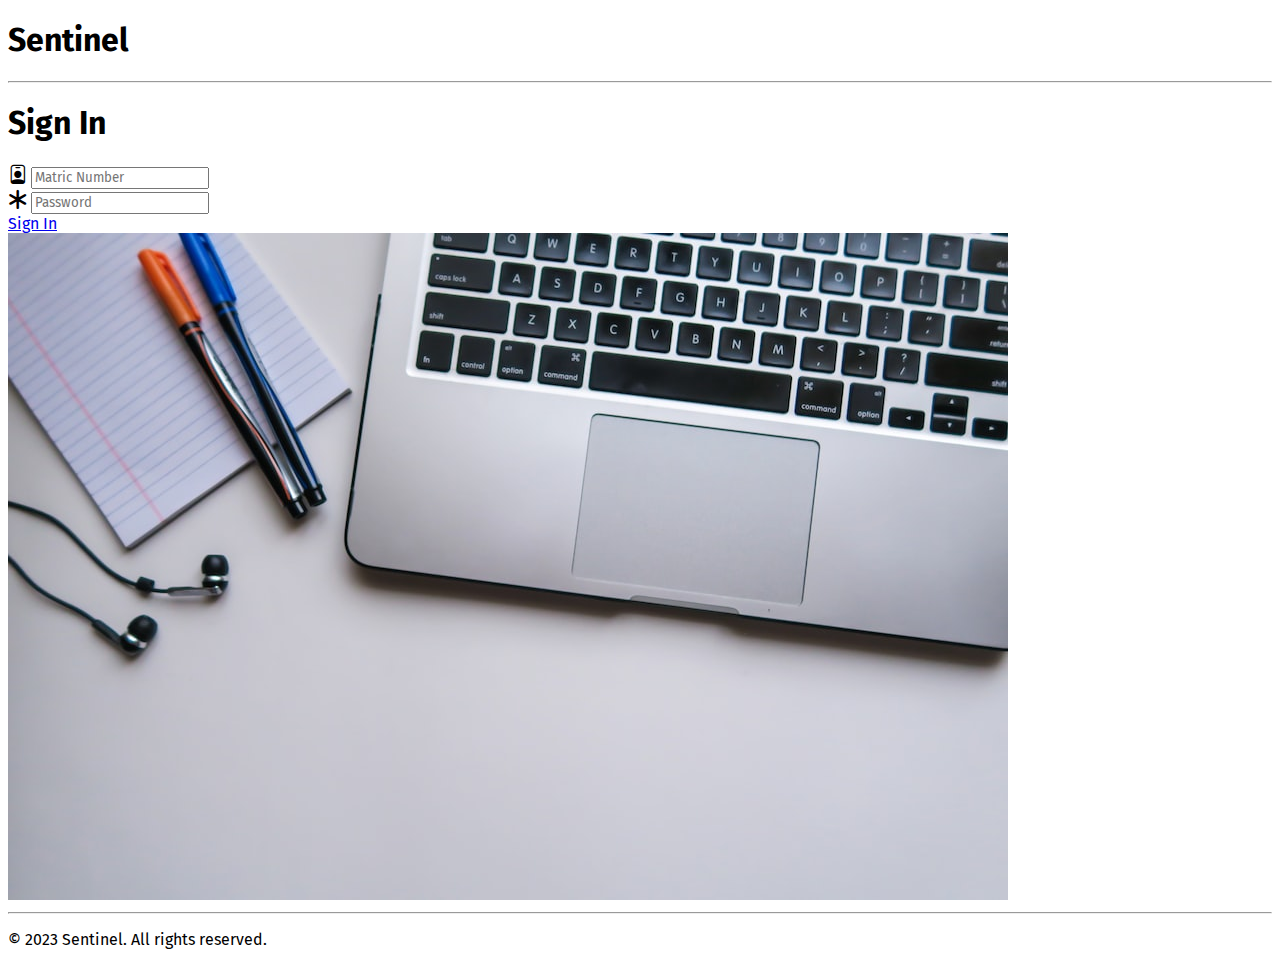
<file: index.html>
<!DOCTYPE html>
<html lang="en">
  <head>
    <title>Home | Sentinel</title>
    <!-- Required meta tags -->
    <meta charset="utf-8" />
    <meta
      name="viewport"
      content="width=device-width, initial-scale=1, shrink-to-fit=no"
    />

    <!-- Bootstrap CSS v5.2.1 -->
    <link
      href="https://cdn.jsdelivr.net/npm/bootstrap@5.2.1/dist/css/bootstrap.min.css"
      rel="stylesheet"
      integrity="sha384-iYQeCzEYFbKjA/T2uDLTpkwGzCiq6soy8tYaI1GyVh/UjpbCx/TYkiZhlZB6+fzT"
      crossorigin="anonymous"
    />

    <!-- Bootstrap Icons v1.5.0 -->
    <link
      rel="stylesheet"
      href="https://cdn.jsdelivr.net/npm/bootstrap-icons@1.10.5/font/bootstrap-icons.css"
    />

    <link
      href="https://fonts.googleapis.com/css?family=JetBrains+Mono:100,200,300,regular,500,600,700,800,100italic,200italic,300italic,italic,500italic,600italic,700italic,800italic"
      rel="stylesheet"
    />

    <link
      href="https://fonts.googleapis.com/css?family=Fira+Sans:100,100italic,200,200italic,300,300italic,regular,italic,500,500italic,600,600italic,700,700italic,800,800italic,900,900italic"
      rel="stylesheet"
    />

    <link rel="stylesheet" href="src/style.css" />
  </head>

  <body class="d-flex flex-column justify-content-between min-vh-100">
    <header class="pt-4">
      <h1 class="ms-5 mb-0">Sentinel</h1>
      <hr />
    </header>

    <main class="container">
      <div class="row">
        <div
          class="d-flex flex-column justify-content-center pb-4 pb-md-0 col-12 col-md-6"
        >
          <form action="" method="post">
            <h1 class="display-6 mb-4">Sign In</h1>
            <div class="input-group mb-3">
              <span class="input-group-text" id="prefixId"
                ><i class="bi bi-person-badge" style="font-size: 1.2em"></i
              ></span>
              <input
                type="text"
                name="name"
                id="name"
                class="form-control"
                placeholder="Matric Number"
                aria-describedby="prefixId"
              />
            </div>
            <div class="input-group mb-3">
              <span class="input-group-text" id="prefixId"
                ><i class="bi bi-asterisk" style="font-size: 1.2em"></i
              ></span>
              <input
                type="password"
                name="name"
                id="name"
                class="form-control"
                placeholder="Password"
                aria-describedby="prefixId"
              />
            </div>
            <!-- Hover added -->
            <div
              class="d-grid justify-content-end btn-group"
              role="group"
              aria-label=""
            >
              <!-- <button type="submit" class="btn btn-primary">Sign In</button> -->
              <a
                name=""
                id=""
                class="btn btn-primary"
                href="src/pages/home.html"
                role="button"
                >Sign In</a
              >
            </div>
          </form>
        </div>

        <div class="col-12 col-md-6">
          <img
            src="images/online-assessment.jpeg"
            class="img-fluid rounded"
            alt="Online Assessment"
          />
        </div>
      </div>
    </main>

    <footer class="pb-4">
      <hr />
      <p class="m-0 text-center">&copy; 2023 Sentinel. All rights reserved.</p>
    </footer>

    <!-- Bootstrap JavaScript Libraries -->
    <script
      src="https://cdn.jsdelivr.net/npm/@popperjs/core@2.11.6/dist/umd/popper.min.js"
      integrity="sha384-oBqDVmMz9ATKxIep9tiCxS/Z9fNfEXiDAYTujMAeBAsjFuCZSmKbSSUnQlmh/jp3"
      crossorigin="anonymous"
    ></script>

    <script
      src="https://cdn.jsdelivr.net/npm/bootstrap@5.2.1/dist/js/bootstrap.min.js"
      integrity="sha384-7VPbUDkoPSGFnVtYi0QogXtr74QeVeeIs99Qfg5YCF+TidwNdjvaKZX19NZ/e6oz"
      crossorigin="anonymous"
    ></script>
  </body>
</html>
</file>
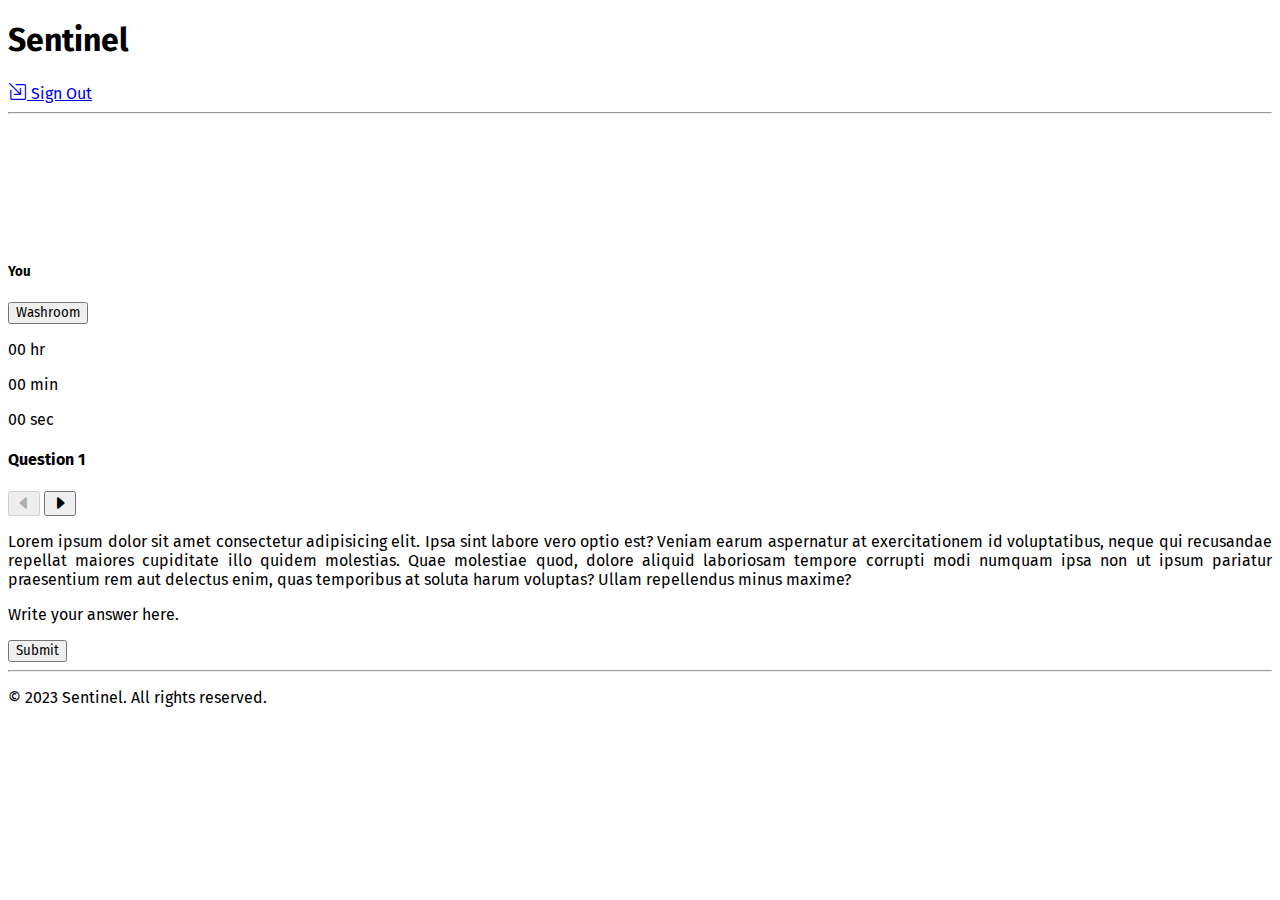
<file: src/pages/exam.html>
<!DOCTYPE html>
<html lang="en">
  <head>
    <title>Examinations | Sentinel</title>
    <!-- Required meta tags -->
    <meta charset="utf-8" />
    <meta
      name="viewport"
      content="width=device-width, initial-scale=1, shrink-to-fit=no"
    />

    <!-- Bootstrap CSS v5.2.1 -->
    <link
      href="https://cdn.jsdelivr.net/npm/bootstrap@5.2.1/dist/css/bootstrap.min.css"
      rel="stylesheet"
      integrity="sha384-iYQeCzEYFbKjA/T2uDLTpkwGzCiq6soy8tYaI1GyVh/UjpbCx/TYkiZhlZB6+fzT"
      crossorigin="anonymous"
    />

    <!-- Bootstrap Icons v1.5.0 -->
    <link
      rel="stylesheet"
      href="https://cdn.jsdelivr.net/npm/bootstrap-icons@1.10.5/font/bootstrap-icons.css"
    />

    <link
      href="https://fonts.googleapis.com/css?family=JetBrains+Mono:100,200,300,regular,500,600,700,800,100italic,200italic,300italic,italic,500italic,600italic,700italic,800italic"
      rel="stylesheet"
    />

    <link
      href="https://fonts.googleapis.com/css?family=Fira+Sans:100,100italic,200,200italic,300,300italic,regular,italic,500,500italic,600,600italic,700,700italic,800,800italic,900,900italic"
      rel="stylesheet"
    />

    <link rel="stylesheet" href="../style.css" />

    <script src="https://cdn.ckeditor.com/ckeditor5/38.1.1/classic/ckeditor.js"></script>
  </head>

  <body class="d-flex flex-column justify-content-between min-vh-100">
    <header class="pt-4">
      <div class="mx-5 d-flex justify-content-between">
        <h1 class="m-0">Sentinel</h1>
        <!-- <button type="button" class="btn btn-outline-secondary rounded-pill">
          <i class="bi bi-box-arrow-in-down-right" style="font-size: 1.2em"></i>
          Sign Out
        </button> -->
        <a
          name=""
          id=""
          class="btn btn-outline-secondary rounded-pill"
          href="../../index.html"
          role="button"
        >
          <i class="bi bi-box-arrow-in-down-right" style="font-size: 1.2em"></i>
          Sign Out</a
        >
      </div>
      <hr />
    </header>

    <main class="flex-grow-1 container-fluid d-flex flex-column">
      <div class="row flex-grow-1">
        <div
          class="mb-4 col-12 col-md-3 d-flex flex-column justify-content-center align-items-center"
        >
          <div
            class="mx-auto mb-3 p-2 border bg-light rounded-circle"
            style="width: 120px; height: 120px"
          ></div>
          <h5 class="mb-4">You</h5>
          <button type="button" class="btn btn-warning">Washroom</button>
        </div>
        <div class="col-12 col-md-9 d-flex flex-column">
          <div
            class="mb-3 p-2 d-flex justify-content-center border bg-light rounded gap-2"
          >
            <p class="m-0">
              <span class="fw-semibold">00</span
              ><span class="text-muted"> hr</span>
            </p>
            <p class="m-0">
              <span class="fw-semibold">00</span
              ><span class="text-muted"> min</span>
            </p>
            <p class="m-0">
              <span class="fw-semibold">00</span
              ><span class="text-muted"> sec</span>
            </p>
          </div>
          <div class="card mb-4 border-light bg-light shadow flex-grow-1">
            <div class="card-body">
              <div
                class="mb-4 d-flex justify-content-between align-items-center"
              >
                <h4 class="card-title display-6">Question 1</h4>
                <div>
                  <button
                    type="button"
                    class="btn btn-info btn-sm rounded-circle"
                    disabled
                  >
                    <i
                      class="bi bi-caret-left-fill"
                      style="font-size: 1.2em"
                    ></i>
                  </button>
                  <button
                    type="button"
                    class="btn btn-info btn-sm rounded-circle"
                  >
                    <i
                      class="bi bi-caret-right-fill"
                      style="font-size: 1.2em"
                    ></i>
                  </button>
                </div>
              </div>
              <p class="card-text mb-3" style="text-align: justify">
                Lorem ipsum dolor sit amet consectetur adipisicing elit. Ipsa
                sint labore vero optio est? Veniam earum aspernatur at
                exercitationem id voluptatibus, neque qui recusandae repellat
                maiores cupiditate illo quidem molestias. Quae molestiae quod,
                dolore aliquid laboriosam tempore corrupti modi numquam ipsa non
                ut ipsum pariatur praesentium rem aut delectus enim, quas
                temporibus at soluta harum voluptas? Ullam repellendus minus
                maxime?
              </p>
              <div id="editor"><p>Write your answer here.</p></div>
            </div>
          </div>
          <div class="d-grid justify-content-end">
            <button type="button" class="btn btn-success">Submit</button>
          </div>
        </div>
      </div>
    </main>

    <footer class="pb-4">
      <hr />
      <p class="m-0 text-center">&copy; 2023 Sentinel. All rights reserved.</p>
    </footer>

    <!-- Bootstrap JavaScript Libraries -->
    <script
      src="https://cdn.jsdelivr.net/npm/@popperjs/core@2.11.6/dist/umd/popper.min.js"
      integrity="sha384-oBqDVmMz9ATKxIep9tiCxS/Z9fNfEXiDAYTujMAeBAsjFuCZSmKbSSUnQlmh/jp3"
      crossorigin="anonymous"
    ></script>

    <script
      src="https://cdn.jsdelivr.net/npm/bootstrap@5.2.1/dist/js/bootstrap.min.js"
      integrity="sha384-7VPbUDkoPSGFnVtYi0QogXtr74QeVeeIs99Qfg5YCF+TidwNdjvaKZX19NZ/e6oz"
      crossorigin="anonymous"
    ></script>

    <!-- CKEditor initialization -->
    <script>
      ClassicEditor.create(document.querySelector("#editor")).catch((error) => {
        console.error(error);
      });
    </script>
  </body>
</html>
</file>
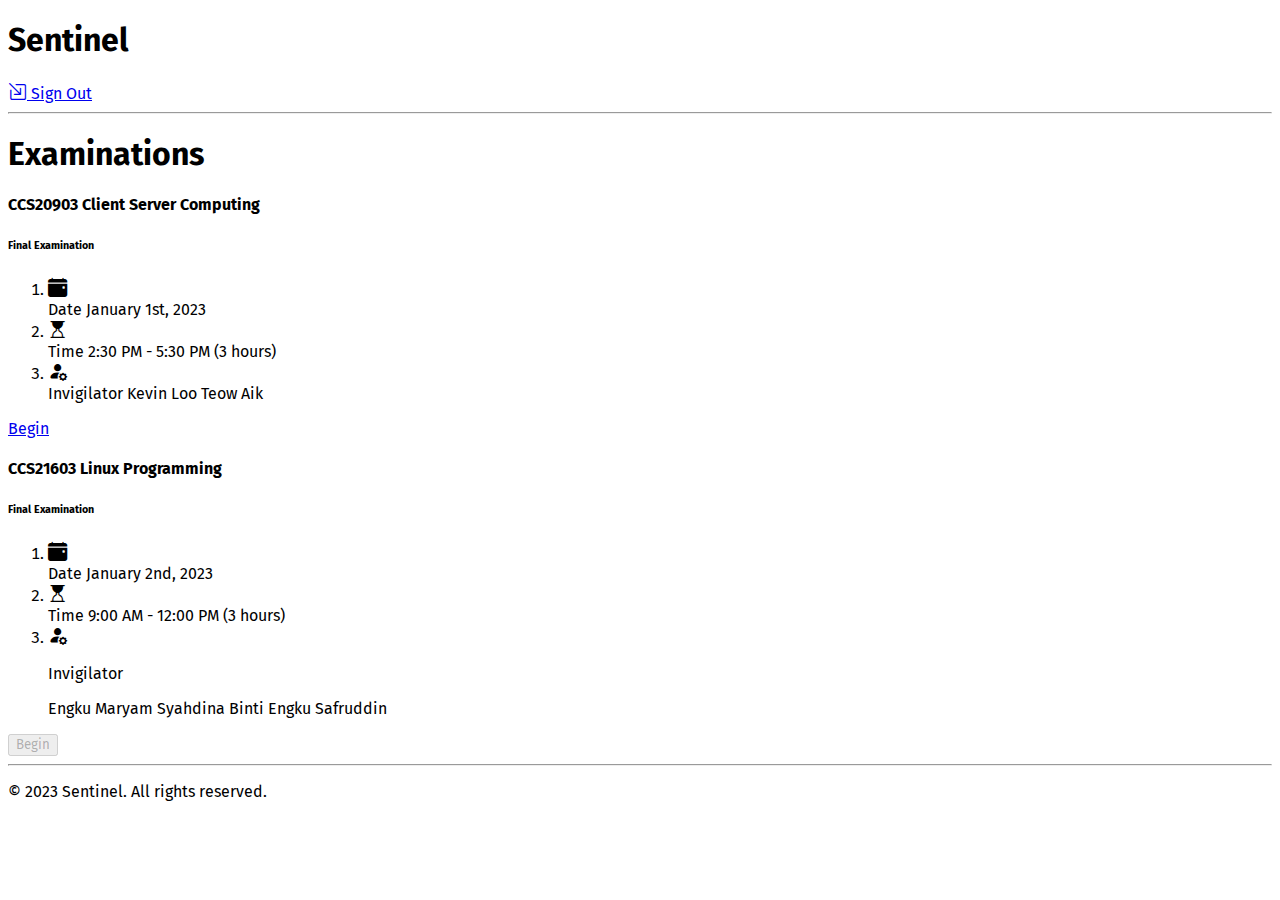
<file: src/pages/home.html>
<!DOCTYPE html>
<html lang="en">
  <head>
    <title>Home | Sentinel</title>
    <!-- Required meta tags -->
    <meta charset="utf-8" />
    <meta
      name="viewport"
      content="width=device-width, initial-scale=1, shrink-to-fit=no"
    />

    <!-- Bootstrap CSS v5.2.1 -->
    <link
      href="https://cdn.jsdelivr.net/npm/bootstrap@5.2.1/dist/css/bootstrap.min.css"
      rel="stylesheet"
      integrity="sha384-iYQeCzEYFbKjA/T2uDLTpkwGzCiq6soy8tYaI1GyVh/UjpbCx/TYkiZhlZB6+fzT"
      crossorigin="anonymous"
    />

    <!-- Bootstrap Icons v1.5.0 -->
    <link
      rel="stylesheet"
      href="https://cdn.jsdelivr.net/npm/bootstrap-icons@1.10.5/font/bootstrap-icons.css"
    />

    <link
      href="https://fonts.googleapis.com/css?family=JetBrains+Mono:100,200,300,regular,500,600,700,800,100italic,200italic,300italic,italic,500italic,600italic,700italic,800italic"
      rel="stylesheet"
    />

    <link
      href="https://fonts.googleapis.com/css?family=Fira+Sans:100,100italic,200,200italic,300,300italic,regular,italic,500,500italic,600,600italic,700,700italic,800,800italic,900,900italic"
      rel="stylesheet"
    />

    <link rel="stylesheet" href="../style.css" />
  </head>

  <body class="d-flex flex-column justify-content-between min-vh-100">
    <header class="pt-4">
      <div class="mx-5 d-flex justify-content-between">
        <h1 class="m-0">Sentinel</h1>
        <!-- <button type="button" class="btn btn-outline-secondary rounded-pill">
          <i class="bi bi-box-arrow-in-down-right" style="font-size: 1.2em"></i>
          Sign Out
        </button> -->
        <a
          name=""
          id=""
          class="btn btn-outline-secondary rounded-pill"
          href="../../index.html"
          role="button"
        >
          <i class="bi bi-box-arrow-in-down-right" style="font-size: 1.2em"></i>
          Sign Out</a
        >
      </div>
      <hr />
    </header>

    <main class="flex-grow-1 container-fluid">
      <div class="row justify-content-center">
        <div class="col-12 col-md-6">
          <h1 class="mb-4 display-6 text-center">Examinations</h1>
          <div class="card mb-4 border-light bg-light bg-gradient shadow">
            <div class="card-body">
              <h4 class="card-title text-truncate">
                CCS20903 Client Server Computing
              </h4>
              <h6 class="card-subtitle mb-2 fw-normal text-muted">
                Final Examination
              </h6>
              <div class="mb-3 p-2 bg-white rounded">
                <ol class="list-group list-group-flush">
                  <li class="d-flex align-items-center list-group-item">
                    <div class="me-3 py-1 px-2 border bg-light rounded">
                      <i
                        class="bi bi-calendar-event-fill"
                        style="font-size: 1.2em"
                      ></i>
                    </div>
                    <div class="d-flex flex-column">
                      <span class="text-muted lh-1">Date</span>
                      <span class="fw-semibold">January 1st, 2023</span>
                    </div>
                  </li>

                  <li class="d-flex align-items-center list-group-item">
                    <div class="me-3 py-1 px-2 border bg-light rounded">
                      <i
                        class="bi bi-hourglass-top"
                        style="font-size: 1.2em"
                      ></i>
                    </div>
                    <div class="d-flex flex-column">
                      <span class="text-muted lh-1">Time</span>
                      <span class="fw-semibold"
                        >2:30 PM - 5:30 PM (3 hours)</span
                      >
                    </div>
                  </li>

                  <li class="d-flex align-items-center list-group-item">
                    <div class="me-3 py-1 px-2 border bg-light rounded">
                      <i
                        class="bi bi-person-fill-gear"
                        style="font-size: 1.2em"
                      ></i>
                    </div>
                    <div class="d-flex flex-column">
                      <span class="text-muted lh-1">Invigilator</span>
                      <span class="fw-semibold">Kevin Loo Teow Aik</span>
                    </div>
                  </li>
                </ol>
              </div>
              <div class="d-grid justify-content-end btn-group">
                <!-- <button type="button" class="btn btn-primary">Begin</button> -->
                <a
                  name=""
                  id=""
                  class="btn btn-success"
                  href="exam.html"
                  role="button"
                  >Begin</a
                >
              </div>
            </div>
          </div>

          <div class="card mb-4 border-light bg-light bg-gradient shadow">
            <div class="card-body">
              <h4 class="card-title text-truncate">
                CCS21603 Linux Programming
              </h4>
              <h6 class="card-subtitle mb-2 fw-normal text-muted">
                Final Examination
              </h6>
              <div class="mb-3 p-2 bg-white rounded">
                <ol class="list-group list-group-flush">
                  <li class="d-flex align-items-center list-group-item">
                    <div class="me-3 py-1 px-2 border bg-light rounded">
                      <i
                        class="bi bi-calendar-event-fill"
                        style="font-size: 1.2em"
                      ></i>
                    </div>
                    <div class="d-flex flex-column">
                      <span class="text-muted lh-1">Date</span>
                      <span class="fw-semibold">January 2nd, 2023</span>
                    </div>
                  </li>

                  <li class="d-flex align-items-center list-group-item">
                    <div class="me-3 py-1 px-2 border bg-light rounded">
                      <i
                        class="bi bi-hourglass-top"
                        style="font-size: 1.2em"
                      ></i>
                    </div>
                    <div class="d-flex flex-column">
                      <span class="text-muted lh-1">Time</span>
                      <span class="fw-semibold"
                        >9:00 AM - 12:00 PM (3 hours)</span
                      >
                    </div>
                  </li>

                  <li class="d-flex align-items-center list-group-item">
                    <div class="me-3 py-1 px-2 border bg-light rounded">
                      <i
                        class="bi bi-person-fill-gear"
                        style="font-size: 1.2em"
                      ></i>
                    </div>
                    <div class="d-flex flex-column" style="min-width: 0">
                      <p class="m-0 text-muted lh-1">Invigilator</p>
                      <p class="m-0 fw-semibold text-truncate">
                        Engku Maryam Syahdina Binti Engku Safruddin
                      </p>
                    </div>
                  </li>
                </ol>
              </div>
              <div class="d-grid justify-content-end btn-group">
                <button type="button" class="btn btn-success" disabled>
                  Begin
                </button>
              </div>
            </div>
          </div>
        </div>
      </div>
    </main>

    <footer class="pb-4">
      <hr />
      <p class="m-0 text-center">&copy; 2023 Sentinel. All rights reserved.</p>
    </footer>

    <!-- Bootstrap JavaScript Libraries -->
    <script
      src="https://cdn.jsdelivr.net/npm/@popperjs/core@2.11.6/dist/umd/popper.min.js"
      integrity="sha384-oBqDVmMz9ATKxIep9tiCxS/Z9fNfEXiDAYTujMAeBAsjFuCZSmKbSSUnQlmh/jp3"
      crossorigin="anonymous"
    ></script>

    <script
      src="https://cdn.jsdelivr.net/npm/bootstrap@5.2.1/dist/js/bootstrap.min.js"
      integrity="sha384-7VPbUDkoPSGFnVtYi0QogXtr74QeVeeIs99Qfg5YCF+TidwNdjvaKZX19NZ/e6oz"
      crossorigin="anonymous"
    ></script>
  </body>
</html>
</file>
<file: src/style.css>
*,
*::before,
*::after {
  font-family: "Fira Sans", sans-serif;
}

/* h1,
h2,
h3,
h4,
h5,
h6 {
} */
</file>
